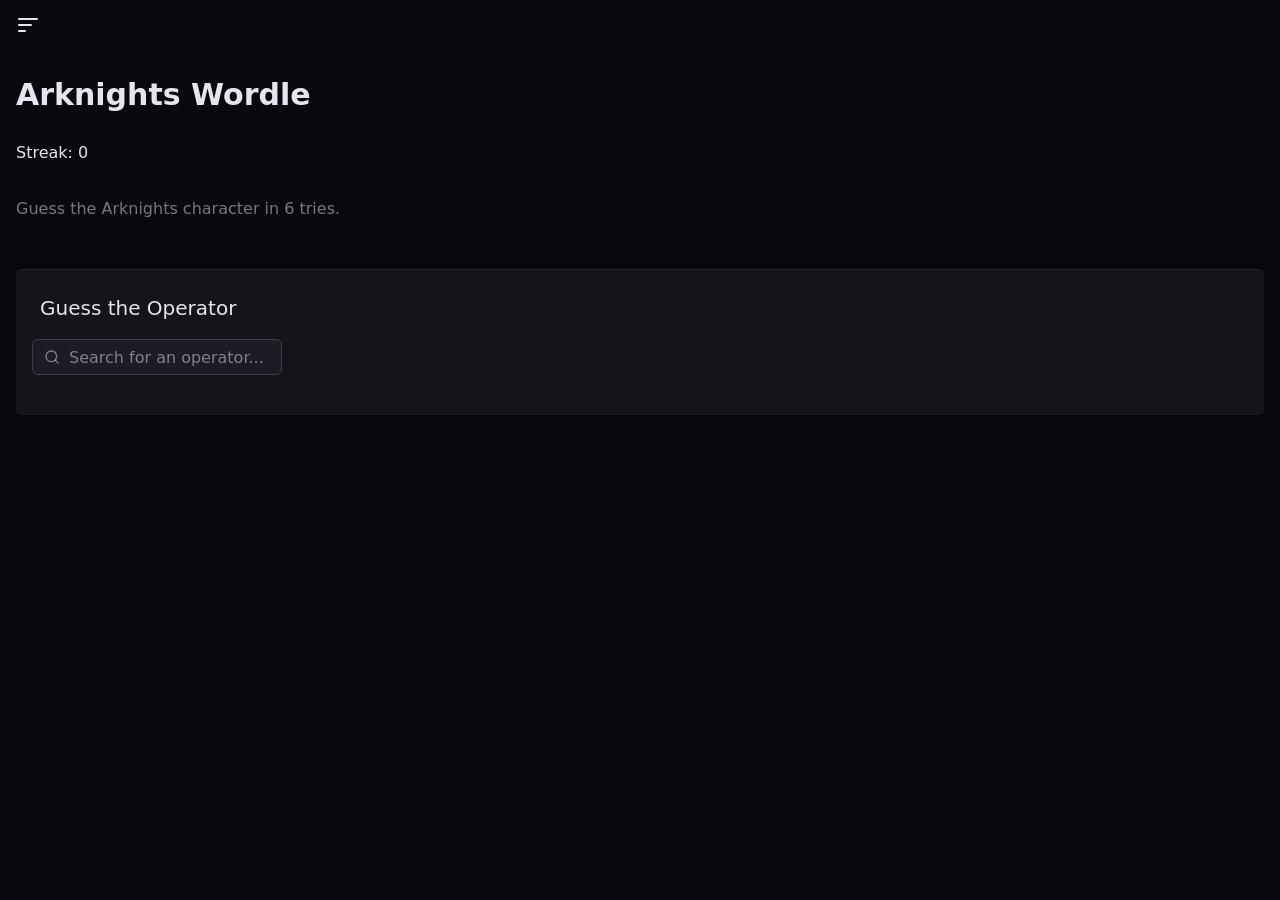
<file: public/index.html>
<!DOCTYPE html>
<html lang="en" class="dark">

<head>
    <meta charset="UTF-8">
    <meta name="viewport" content="width=device-width, initial-scale=1.0">
    <title>Arknights: Civilization archive</title>
    <link rel="stylesheet" href="static/styles.css">
    <script src="static/src/layout.js" defer></script>
    <script type="module" src="static/src/script.js"></script>
    <meta name="theme-color" content="#000000" media="(prefers-color-scheme: light)">
    <meta name="theme-color" content="#282a36" media="(prefers-color-scheme: dark)">

</html>

<body>
    <div class="header-sentinel"></div>
    <section class="toast-notifications">
        <div class="toast-container" data-toast-position="top"></div>
        <div class="toast-container" data-toast-position="bottom"></div>
    </section>
    <div id="view">
        <div id="content" data-skip-transition data-drawer-active="false">
            <nav>
                <div class="shade"></div>
                <div class="drawer">
                    <div class="drawer-contain">
                        <div class="drawer-logo">
                            <button class="btn large" data-drawer-close="">
                                <span class="btn-text">
                                    <svg data-v-9ba4cb7e="" data-v-6495c397="" xmlns="http://www.w3.org/2000/svg"
                                        width="24" height="24" fill="none" viewBox="0 0 24 24" class="icon"
                                        style="color: currentcolor;">
                                        <path stroke="currentColor" stroke-linecap="round" stroke-linejoin="round"
                                            stroke-width="2" d="M18 6 6 18M6 6l12 12"></path>
                                    </svg>
                            </button>
                        </div>
                    </div>
                </div>
            </nav>
            <main>
                <header>
                    <div class="header-main">
                        <div class="header">
                            <div class="header-logo">
                                <buttton class="btn large btn-header" data-drawer-open="">
                                    <span class="btn-text">
                                        <svg xmlns="http://www.w3.org/2000/svg" width="24" height="24" fill="none"
                                            viewBox="0 0 24 24" class="icon">
                                            <path stroke="currentColor" stroke-linecap="round" stroke-linejoin="round"
                                                stroke-width="2" d="M3 12h12M3 6h18M3 18h6"></path>
                                        </svg>
                                    </span>
                                </buttton>
                            </div>
                        </div>
                        <div class="header-background"></div>
                    </div>
                </header>
                <div class="header-height"></div>
                <div class="content">
                    <div class="layout-container arknights-wordle">
                        <div class="game-info">
                            <div class="game-header">
                                <h1 class="game-title">Arknights Wordle</h1>
                                <div class="game-stats">
                                    <button class="btn medium btn-stats"></button>
                                    <div class="game-streak">Streak: 0</div>
                                    <button class="btn medium btn-tutorial"></button>
                                </div>
                            </div>
                            <p class="game-description">Guess the Arknights character in 6 tries.</p>
                        </div>
                        <div class="game-container">
                            <div class="bg-card"></div>
                            <div class="bg-card">
                                <div class="card-header pb-4">
                                    <div class="card-header-title">
                                        Guess the Operator
                                    </div>
                                </div>
                                <div class="card-content card-padding px-4 pt-0">
                                    <div class="card-wrapper">
                                        <div class="card-search-container">
                                            <form class="card-search-form">
                                                <input type="text" class="card-search-input"
                                                    placeholder="Search for an operator...">
                                                <div class="card-search-icon">
                                                    <svg xmlns="http://www.w3.org/2000/svg" width="16" height="16"
                                                        viewBox="0 0 24 24" fill="none" stroke="currentColor"
                                                        stroke-width="2" stroke-linecap="round" stroke-linejoin="round"
                                                        class="" aria-hidden="true">
                                                        <path d="m21 21-4.34-4.34"></path>
                                                        <circle cx="11" cy="11" r="8"></circle>
                                                    </svg>
                                                </div>
                                            </form>
                                        </div>

                                    </div>
                                </div>

                            </div>
                        </div>
                    </div>
                </div>
            </main>
        </div>
    </div>
</body>
</file>
<file: public/static/styles.css>
@layer properties, theme, base, components, utilities;

@layer properties {}

@layer theme {
  :root {
    interpolate-size: allow-keywords;
    -webkit-tap-highlight-color: transparent;
    font-family: Poppins, sans-serif;
    --spacing: .25rem;
    --top-margin: 1rem;
    --side-margin: 1.5rem;
    --header-height: 4rem;
    --bottom-margin: 2.5rem;
    --bottom-header-height: 4rem;
    --bottom-header-padding: env(safe-area-inset-bottom, 16px);
    --bottom-nav-area: calc(var(--bottom-header-padding) + var(--bottom-header-height));
    --banner-height: 13.5rem;
    --banner-filter: none;
    --banner-overlay-gradient: none;
    --drawer-menu-width: 256px;
    --drawer-menu-min-width: 256px;
    --drawer-profile-width: 320px;
    --drawer-profile-min-width: 256px;
    --drawer-reader-width: 312px;
    --drawer-reader-min-width: 256px
  }

  @media (min-width: 40rem) {
    :root {
      --top-margin: .5rem;
      --side-margin: 1rem;
      --bottom-margin: 2rem;
      --header-height: 3.5rem;
      --bottom-header-height: 0px;
    }
  }

  :root {
    --base-50: oklch(98.95% .0027 286.08);
    --base-100: oklch(97.09% .0057 285.7);
    --base-200: oklch(92.35% .0112 285.65);
    --base-300: oklch(87.36% .0169 285.55);
    --base-400: oklch(70.69% .0216 285.37);
    --base-500: oklch(55.31% .0234 285.27);
    --base-600: oklch(44.28% .0228 285.02);
    --base-700: oklch(37.05% .021 285.07);
    --base-800: oklch(27.42% .0175 285.27);
    --base-900: oklch(19.41% .012 285.23);
    --base-950: oklch(14.08% .009 285.14);
    --base-1000: oklch(9.56% .0063 285.05);
    --primary-50: oklch(98.73% .0199 90.5);
    --primary-100: oklch(96.81% .0476 89.11);
    --primary-200: oklch(93.54% .0947 88.35);
    --primary-300: oklch(89.31% .1457 85.6);
    --primary-400: oklch(83.3% .1642 83.42);
    --primary-500: oklch(78.3% .1569 80.32);
    --primary-600: oklch(67.42% .1434 78.85);
    --primary-700: oklch(55.46% .1249 77.49);
    --primary-800: oklch(47.47% .1052 75.38);
    --primary-900: oklch(41.79% .0868 73.06);
    --primary-950: oklch(28.29% .0601 71.99);
    --primary-1000: oklch(19.49% .0424 70.62);
    --background: var(--base-950);
    --foreground: var(--base-200);
    --card: var(--base-900);
    --card-foreground: var(--base-200);
    --popover: var(--base-900);
    --popover-foreground: var(--base-200);
    --primary: var(--primary-400);
    --primary-foreground: var(--color-black);
    --secondary: var(--base-700);
    --secondary-foreground: var(--base-50);
    --muted: var(--base-800);
    --muted-foreground: var(--base-300);
    --accent: var(--base-800);
    --accent-foreground: var(--base-200);
    --border: var(--base-800);
    --input: var(--base-700);
    --ring: var(--primary-400);
  }
}

@layer base {

  *,
  ::backdrop,
  :after,
  :before {
    box-sizing: border-box;
    border: 0 solid;
    margin: 0;
    padding: 0
  }

  ::file-selector-button {
    box-sizing: border-box;
    border: 0 solid;
    margin: 0;
    padding: 0
  }

  * {
    border-color: var(--border);
    outline-color: var(--ring);
  }

  :host,
  html {
    line-height: 1.5;
    -webkit-text-size-adjust: 100%;
    font-family: var(--default-font-family, ui-sans-serif, system-ui, sans-serif, "Apple Color Emoji", "Segoe UI Emoji", "Segoe UI Symbol", "Noto Color Emoji");
    font-feature-settings: var(--default-font-feature-settings, normal);
    font-variation-settings: var(--default-font-variation-settings, normal);
    -moz-tab-size: 4;
    -o-tab-size: 4;
    tab-size: 4;
    -webkit-tap-highlight-color: transparent
  }

  html,
  body {
    display: flex;
    flex-direction: column;
    flex-grow: 1;
    height: 100%;
  }

  body {
    background-color: var(--background);
    color: var(--foreground);
    line-height: inherit;
    margin: 0
  }

  blockquote,
  dd,
  dl,
  figure,
  h1,
  h2,
  h3,
  h4,
  h5,
  h6,
  hr,
  p,
  pre {
    margin: 0
  }

  ul,
  ol,
  li {
    margin: 0;
    padding: 0;
    list-style-type: none
  }

  button,
  input,
  optgroup,
  select,
  textarea {
    color: inherit;
    font-family: inherit;
    font-feature-settings: inherit;
    font-size: 100%;
    font-variation-settings: inherit;
    font-weight: inherit;
    letter-spacing: inherit;
    line-height: inherit;
    margin: 0;
    padding: 0
  }

  button {
    background-color: transparent;
    background-image: none;
  }
}

@layer components {}

@layer utilities {}



:root.mobile {
  --banner-overlap: calc(var(--header-height) + var(--top-margin))
}



nav {
  display: flex;
  flex-direction: column;
  background-color: var(--theme-accent);
  height: 100vh;
  z-index: 7;

  .drawer {
    background-color: rgb(var(--theme-accent));
    box-shadow: inset -25px 0 9px -25px #0000001a;
    position: fixed;
    inset: 0 auto 0 0;
    width: var(--drawer-menu-width);
    transition: width 150ms ease-in-out;

    .drawer-contain {
      display: flex;
      flex-direction: column;
      height: 100vh;
      overflow-y: auto;
      overscroll-behavior: contain;
    }
  }
}

main {
  display: flex;
  flex-direction: column;
  flex-grow: 1;
  min-width: 0px;
  transition: margin-left 150ms ease-in-out;

  @media (min-width: 64rem) {
    margin-left: var(--drawer-menu-width);
  }
}

header {
  --logo-display: flex;
  display: flex;
  flex-direction: column;
  position: fixed;
  top: 0;
  right: 0;
  --nav-anim-attr: .15s ease-in-out;
  transition: margin var(--nav-anim-attr), transform 75ms ease-out;
  width: 100%;
  z-index: 6;
}

header .header-main {
  max-height: var(--header-height);
  min-height: var(--header-height);
  display: flex;
  justify-content: center;
}

header .header-main .header {
  width: 100%;
  max-width: 1440px;
  padding-left: var(--side-margin);
  padding-right: var(--side-margin);
  z-index: 1;
  display: flex;
  flex-grow: 1;
  justify-content: flex-end;
  align-items: center;
  gap: .5rem;
}

header .header-main .header-background {
  background-color: rgb(var(--theme-background));
  border-bottom: 1px solid rgb(var(--theme-primary));
  height: 100%;
  width: 100%;
  position: absolute;
  left: 0;
  top: 0;
  opacity: 0;
}

.header-sentinel {
  content: "";
  display: block;
  height: var(--header-height);
  width: 100%;
  position: absolute;
  top: 0;
  pointer-events: none;
  visibility: hidden;
}

.header-logo {
  min-width: fit-content;
  display: var(--logo-display);
  margin-right: auto;
}

.header-height {
  height: var(--header-height);
}

hr {
  border-top-width: 1px;
  color: inherit;
  height: 0
}

abbr:where([title]) {
  -webkit-text-decoration: underline dotted;
  text-decoration: underline dotted
}

h1,
h2,
h3,
h4,
h5,
h6 {
  font-size: inherit;
  font-weight: inherit
}

a {
  color: inherit;
  text-decoration: inherit
}

b,
strong {
  font-weight: bolder
}

code,
kbd,
pre,
samp {
  font-family: ui-monospace, SFMono-Regular, Menlo, Monaco, Consolas, Liberation Mono, Courier New, monospace;
  font-feature-settings: normal;
  font-size: 1em;
  font-variation-settings: normal
}

small {
  font-size: 80%
}

#content {
  display: flex;
  flex-grow: 1;
  color: var(--color);
}

#content[data-drawer-active="true"] header {
  --logo-display: none;
}

#view {
  display: flex;
  flex-grow: 1;
  flex-direction: column;
  min-width: 0;
  height: 100%;
}

#content[data-drawer-active="false"] {
  --drawer-menu-width: 0px;

  nav .shade {
    display: none;
  }

}

.content {
  flex-grow: 1;
}

.content>* {
  margin-bottom: 2rem;
  margin-bottom: calc(var(--bottom-nav-area) + var(--bottom-margin));
  margin-top: 0;
  margin-top: var(--top-margin);
  padding-left: var(--side-margin);
  padding-right: var(--side-margin)
}

.page-container {
  margin-left: auto;
  margin-right: auto;
  max-width: 60rem;
  width: 100%;
}

.page-container.wide {
  max-width: 90rem;
}

.layout-container {
  --banner-overlap: calc(var(--header-height) + var(--top-margin));
  --banner-top: calc(var(--banner-overlap)*-1);
  display: grid;
  position: relative;
}

.arknights-wordle {
  margin-top: calc(var(--top-margin) * 2);
  gap: calc(var(--spacing) * 6);
}

.bg-card {
  --tw-shadow: 0px 1px 0px 0px var(--tw-shadow-color, #ffffff0d)inset, 0px 0px 0px 1px var(--tw-shadow-color, #ffffff05)inset, 0px 0px 0px 1px var(--tw-shadow-color, #00000026);
  --tw-inset-shadow: 0 0 #0000;
  --tw-inset-ring-shadow: 0 0 #0000;
  --tw-ring-offset-shadow: 0 0 #0000;
  --tw-ring-shadow: 0 0 #0000;
  --card-foreground: oklch(92.35% .0112 285.65);
  --card: oklch(19.41% .012 285.23);
  --radius: .5rem;
  position: relative;
  display: flex;
  flex: 1;
  flex-direction: column;
  border-radius: calc(var(--radius) - 2px);
  background-color: var(--card);
  color: var(--card-foreground);
  box-shadow: var(--tw-inset-shadow), var(--tw-inset-ring-shadow), var(--tw-ring-offset-shadow), var(--tw-ring-shadow), var(--tw-shadow);
}

.game-info {
  display: flex;
  flex-direction: column;
  align-items: flex-start;
  gap: calc(var(--spacing) * 2);
}

.game-header {
  display: flex;
  flex-direction: column;
  justify-content: space-between;
  width: 100%;
}

.game-title {
  --text-3xl: 1.875rem;
  --text-3xl-line-height: calc(2.25/1.875);
  --font-weight-bold: 700;
  flex-grow: 1;
  font-size: var(--text-3xl);
  font-weight: var(--font-weight-bold);
  line-height: var(--text-leading), var(--text-3xl-line-height);
}

.game-description {
  color: color-mix(in oklab, var(--foreground) 50%, transparent);
}

.game-container {
  display: flex;
  flex-direction: column;
  gap: calc(var(--spacing) * 6);
}

.card-header {
  display: flex;
  flex-direction: column;
  align-items: center;
  justify-content: space-between;
  text-align: center;
  padding: calc(var(--spacing) * 6);
  gap: calc(var(--spacing) * 4);
}

.card-header.pb-4 {
  padding-bottom: calc(var(--spacing) * 4);
}

@media (min-width: 40rem) {
  .card-header {
    flex-direction: row;
    gap: 0px;
  }
}

@media (min-width: 48rem) {
  .card-header {
    text-align: start;
  }
}

.card-header-title {
  --text-xl: 1.25rem;
  display: flex;
  flex-direction: column;
  flex-wrap: wrap;
  align-items: center;
  font-size: var(--text-xl);
  line-height: var(--text-leading), var(--text-xl);
}

.card-padding {
  padding: calc(var(--spacing) * 6);
}

.card-padding.px-4 {
  padding-inline: calc(var(--spacing) * 4);
}

.card-padding.pt-0 {
  padding-top: 0;
}

@media (min-width: 40rem) {
  .card-padding.px-6 {
    padding-inline: calc(var(--spacing) * 6);
  }
}

.card-search-container {
  display: flex;
  flex-direction: column;
  align-items: center;
  gap: calc(var(--spacing) * 3);
  padding-bottom: calc(var(--spacing) * 4);
}

@media (min-width: 40rem) {
  .card-search-container {
    flex-direction: row;
  }
}

.card-wrapper {
  width: 100%;
}

.card-search-container {
  display: flex;
  flex-direction: column;
  align-items: center;
  gap: calc(var(--spacing) * 3);
  padding-bottom: calc(var(--spacing) * 4);
  
  @media (min-width: 40rem) {
    flex-direction: row;
  }
}

.card-search-container form {
  position: relative;
  width: 100%;

  @media (min-width: 40rem) {
    width: auto;
  }
}

.card-search-container input {
  display: flex;
  height: 2.25rem;
  min-width: calc(var(--spacing) * 60);
  border-width: 1px;
  border-color: var(--input);
  border-radius: calc(var(--radius) - 2px);
  padding-inline: calc(var(--spacing) * 3);
  padding-block: calc(var(--spacing) * 1);
  padding-inline-start: calc(var(--spacing) * 9);
  font-size: var(--text-sm);
  line-height: var(--tw-leading), var(--text-sm--line-height);
  background-color: var(--input);
  background-color: color-mix(in oklab, var(--input) 20%, transparent);
}

.card-search-container input:focus {
  --tw-ring-color: var(--ring);
  --tw-ring-color: color-mix(in oklab, var(--ring) 30%, transparent);
  --tw-ring-shadow: var(--tw-ring-inset) 0 0 0 3px var(--tw-ring-color, currentColor);
  box-shadow: var(--tw-inset-shadow), var(--tw-inset-ring-shadow), var(--tw-ring-offset-shadow), var(--tw-ring-shadow), var(--tw-shadow);
}

.card-search-container input::placeholder {
  color: var(--foreground);
  color: color-mix(in oklab, var(--foreground) 50%, transparent);
}


.card-search-container .card-search-icon {
  position: absolute;
  pointer-events: none;
  inset-block: 0;
  inset-inline-start: 0;
  display: flex;
  align-items: center;
  justify-content: center;
  padding-inline-start: calc(var(--spacing) * 3);
  color: var(--foreground);
  color: color-mix(in oklab, var(--foreground) 50%, transparent);
}
</file>
